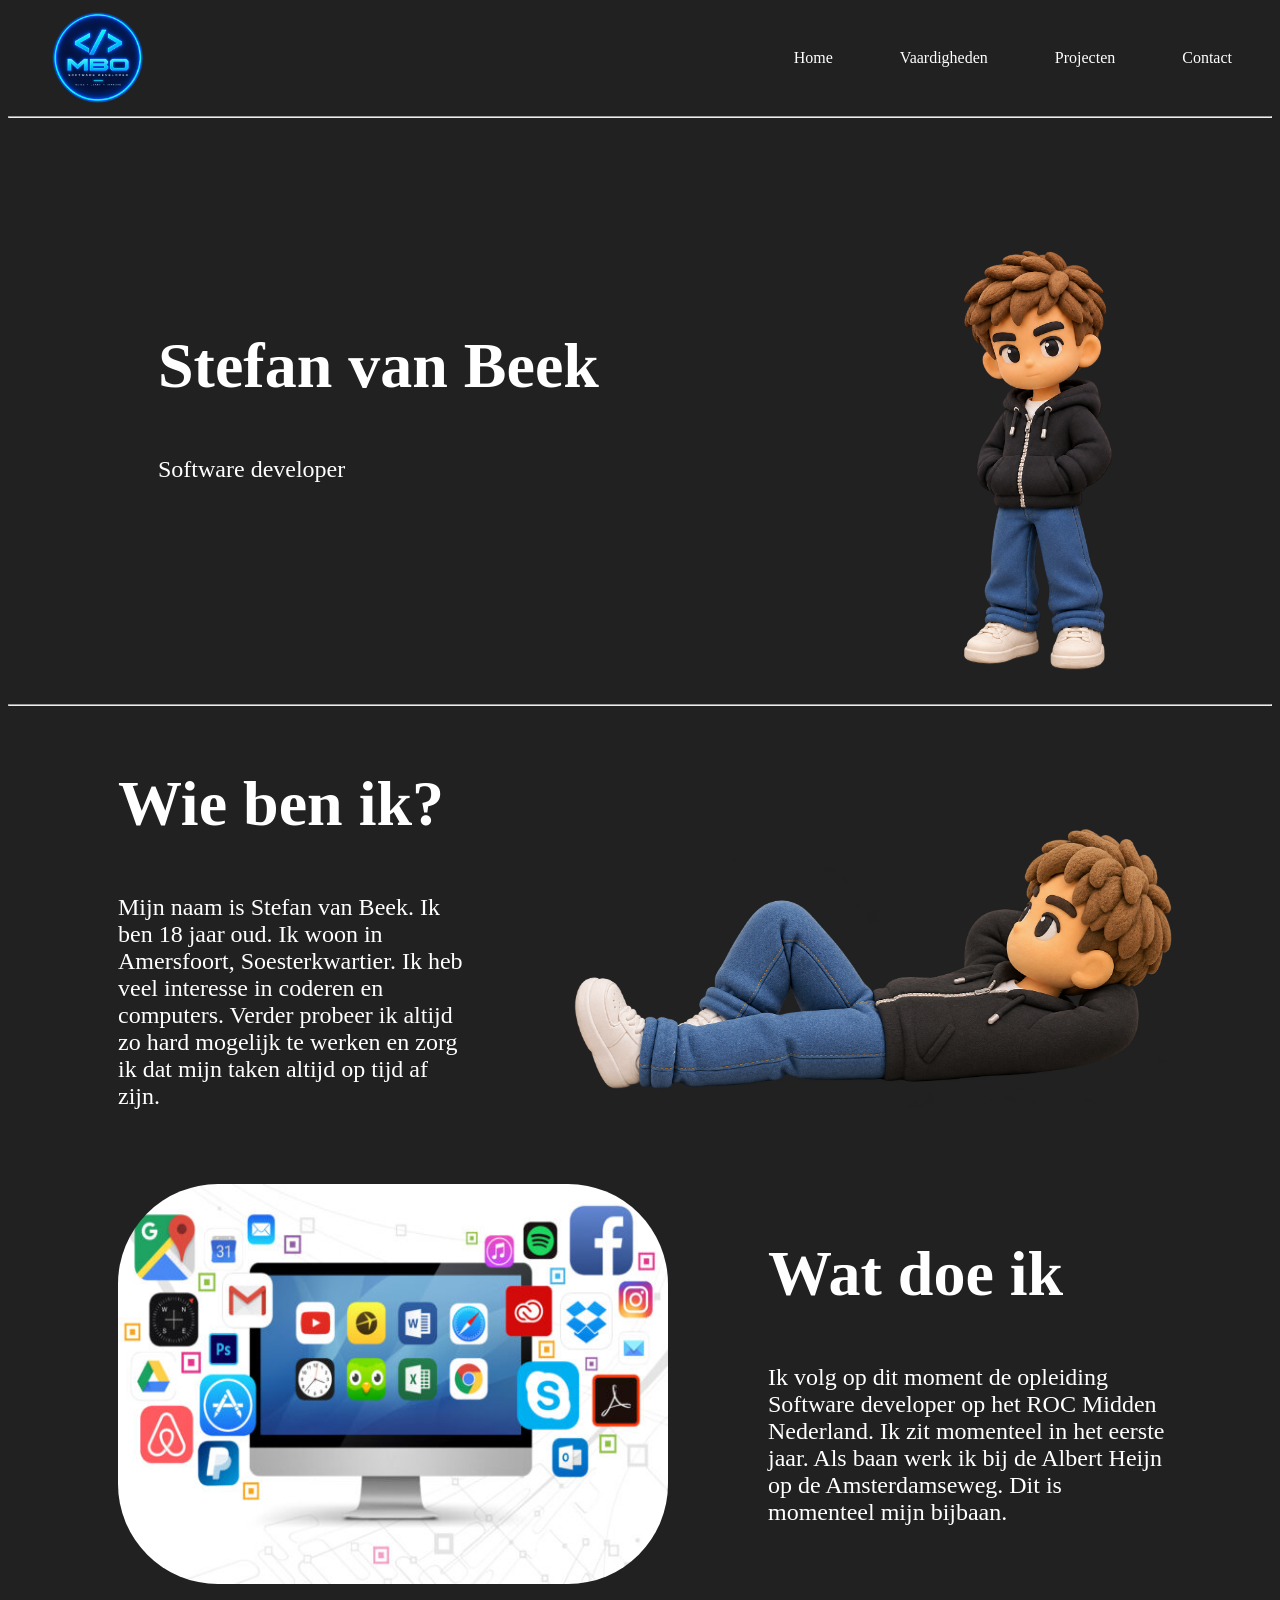
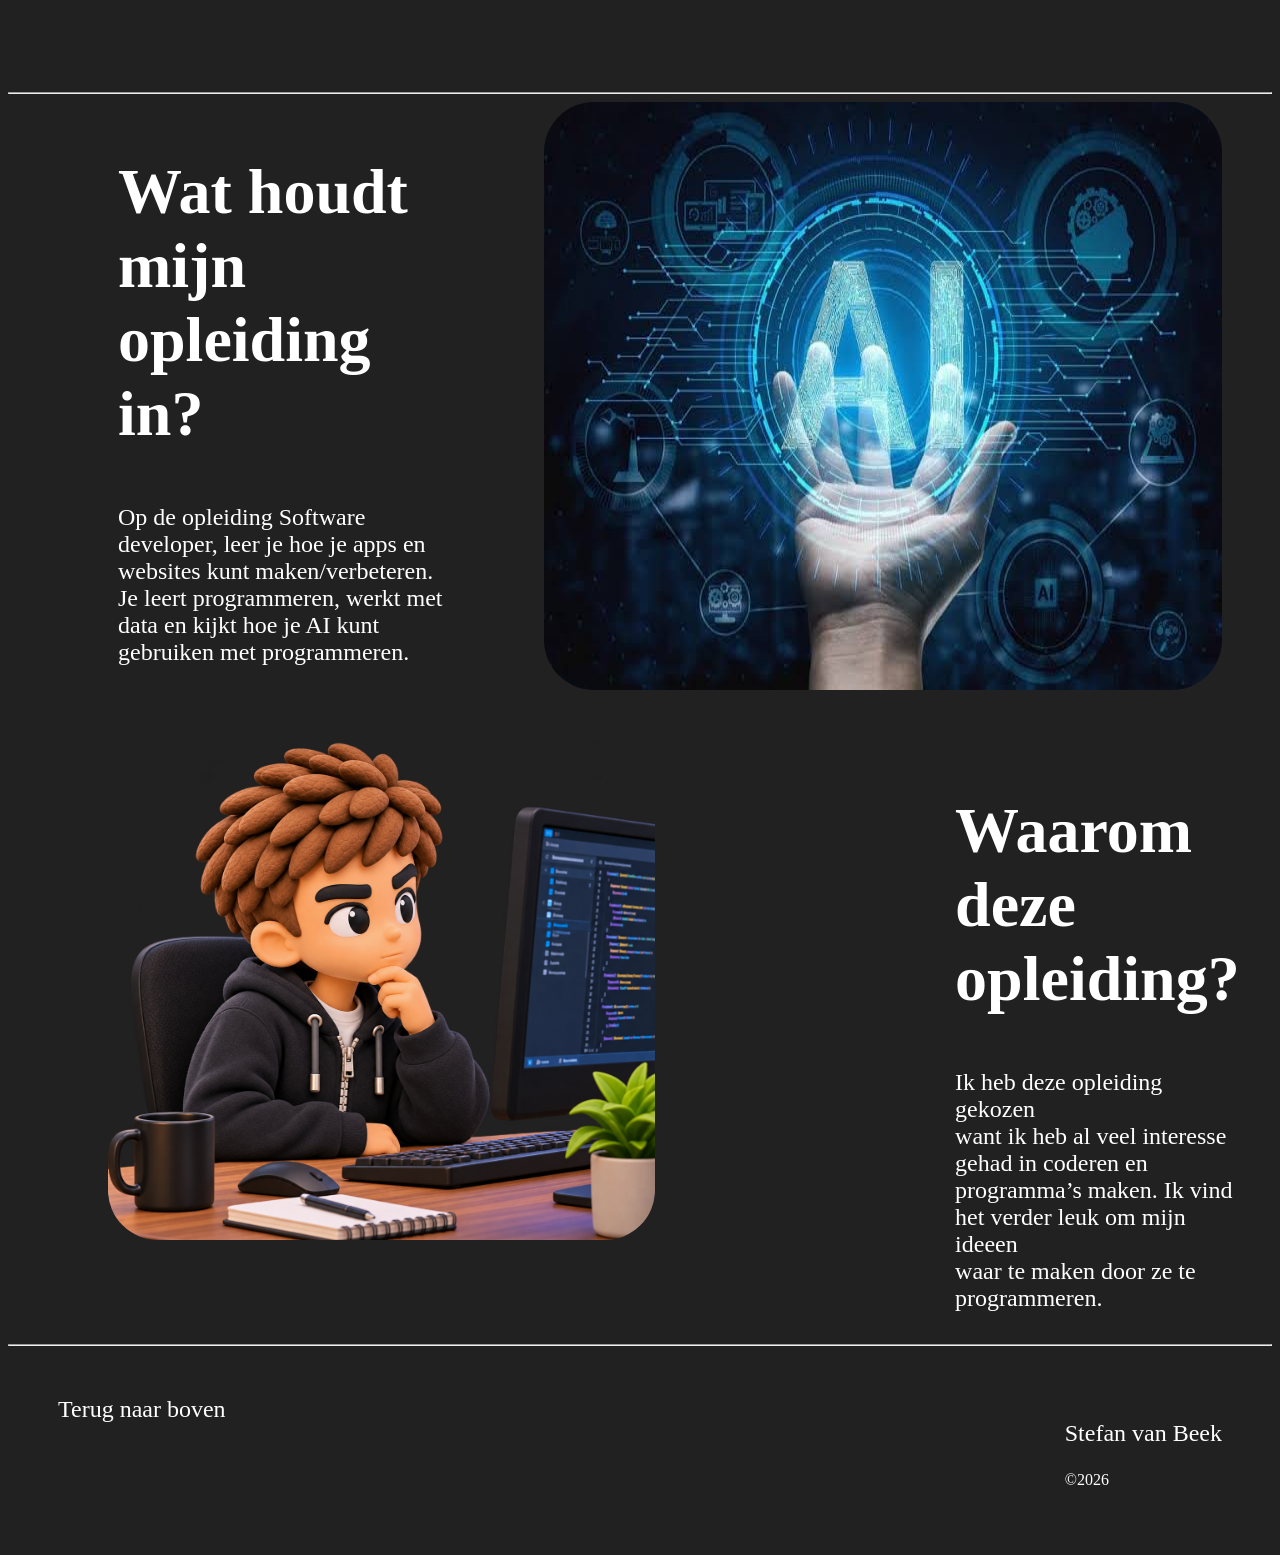
<file: index.html>
<!DOCTYPE html>
<html>
    <head>
        <title>Portfolio</title>
        <link rel="stylesheet" href="style.css">
        <meta name="viewport" content="width=device-width, initial-scale=1.0">
    </head>

    <!--Navigatie-->
    <nav id = "Nav">
        <img src="images/Logo.png" class="ResponsiveIMG">
        <div class = "Onderwerpen">
            <a href="index.html">Home</a>
            <a href="Vaardigheden.html">Vaardigheden</a>
            <a href="Projecten.html">Projecten</a>
            <a href="Contact.html">Contact</a>
            </div>
    </nav>

    <hr>
    
    <body>

        <!--Hero section-->
        <section class="Hero">
            <div class = "HeroTekst">
                <h1 class = "font64">Stefan van Beek</h1>
                <p class = "font24">Software developer</p>
            </div>

            <img src = "images/Avatar.png" class= "HeroIMG">
        </section>

        <hr>

        <!--Over mij-->
        <section class="MijzelfWie">
            <div class="Wie">
                <h1 class = "font64">Wie ben ik?</h1>
                <p class = "font24">Mijn naam is Stefan van Beek. Ik ben 18 jaar oud. Ik woon in  Amersfoort, Soesterkwartier. Ik heb veel interesse in coderen en computers. Verder probeer ik altijd zo hard mogelijk te werken en zorg ik dat mijn taken altijd op tijd af zijn.</p>
        </div>
            <img src="images/Liggend.png" width="600" height="300">
        </section>

        <section class="MijzelfWat">
        <img src = "images/Programs.jpg" width="550" height="400">

            <div class = "Wat">
                <h1 class = "font64">Wat doe ik</h1>
                <p class = "font24">Ik volg op dit moment de opleiding Software developer op het ROC Midden Nederland. Ik zit momenteel in het eerste jaar. Als baan werk ik bij de Albert Heijn op de Amsterdamseweg. Dit is momenteel mijn bijbaan.</p>
                </div>
        </section>

        <hr>

        <!--Mijn opleiding-->
        <section class = "OpleidingWat">
            <div class="Wie">
                <h1 class = "font64">Wat houdt mijn opleiding in?</h1>
                <p class = "font24">Op de opleiding Software developer, leer je hoe je apps en websites kunt maken/verbeteren. Je leert programmeren, werkt met data en kijkt hoe je AI kunt gebruiken met programmeren.</p>
            </div>

            <img src = "images/AI.jpg">
        </section>

        <section class = "OpleidingWaarom">
            <img src="images/opleiding.png" width="600" height="500">
            <div class = "Waarom">
                <h1 class = "font64">Waarom deze <br> opleiding?</h1>
                <p class = "font24">Ik heb deze opleiding gekozen <br> want ik heb al veel interesse <br> gehad in coderen en <br> programma’s maken. Ik vind <br> het verder leuk om mijn ideeen <br> waar te maken door ze te <br> programmeren.</p>
            </div>
        </section>

        <hr>

        <!--Footer-->
        <section class = "Footer">
            <a href = "#Nav" class="font24">Terug naar boven</a>
            <div class = "Trademark">
            <p class = font24>Stefan van Beek</p>
            <p class = "font16">&copy;2026</p>
            </div>
        </section>
    </body>
</html>
</file>
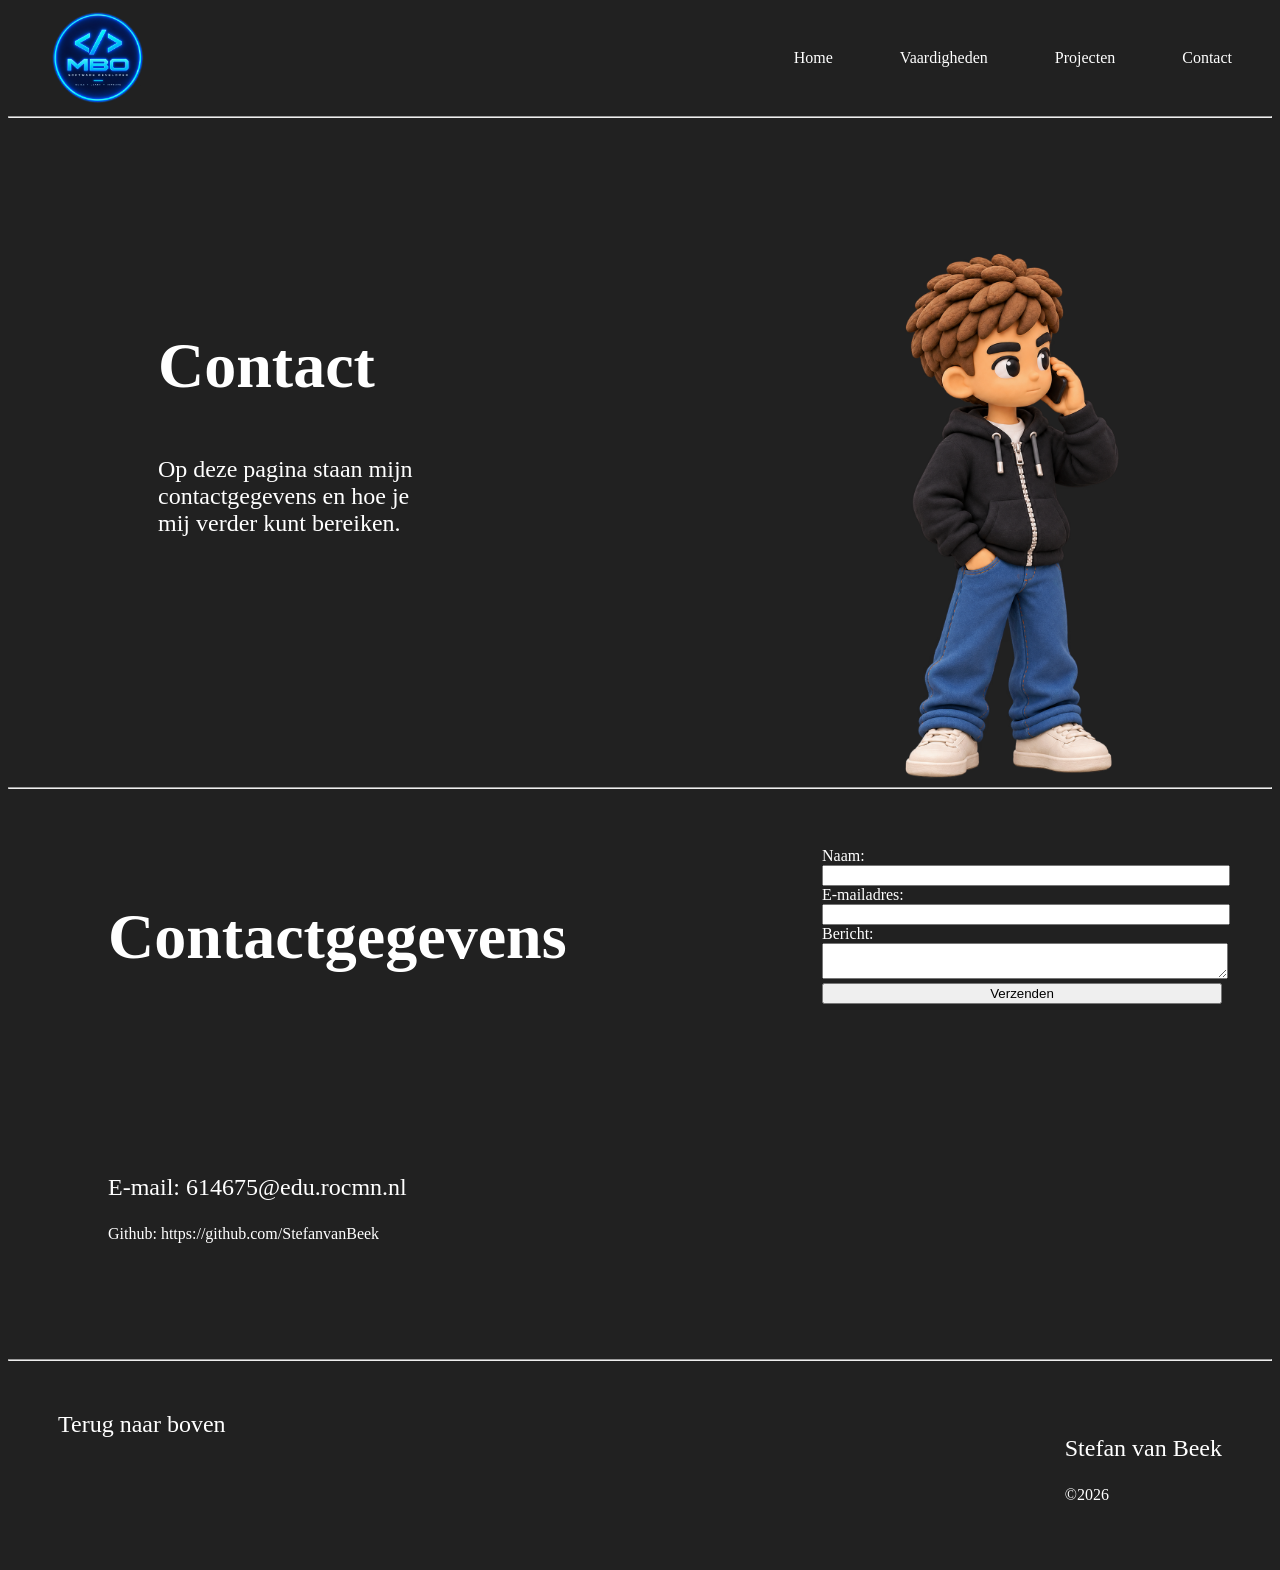
<file: Contact.html>
<!DOCTYPE html>
<html>
    <head>
        <title>Portfolio</title>
        <link rel="stylesheet" href="style.css">
        <meta name="viewport" content="width=device-width, initial-scale=1.0">
    </head>

    <!--Navigatie-->
    <nav id="Nav">
        <img src="images/Logo.png" class="ResponsiveIMG">
        <div class = "Onderwerpen">
            <a href="index.html">Home</a>
            <a href="Vaardigheden.html">Vaardigheden</a>
            <a href="Projecten.html">Projecten</a>
            <a href="Contact.html">Contact</a>
            </div>
    </nav>

    <hr>
    
    <body>

        <!--Hero section-->
        <section class="Hero">
            <div class = "HeroTekst">
                <h1 class = "font64">Contact</h1>
                <p class = "font24">
                    Op deze pagina staan mijn <br> contactgegevens en hoe je <br> mij verder kunt bereiken.
                </p>
            </div>

            <img src="images/Contact.png" width="400" height="500">
        </section>

        <hr>

        <!--Contactgegevens-->
        <section class="Contact">
            <div class="Gegevens">
                <h1 class = "font64">Contactgegevens</h1>
                <p class = "font24">E-mail: 614675@edu.rocmn.nl</p>
                <p>Github:
                    <a href = "https://github.com/StefanvanBeek">https://github.com/StefanvanBeek</a>
                </p>
            </div>

            <div class = "Formulier">
                <form action="#" method="post">
                    <label for ="naam">Naam:</label>
                    <input type = "text" id="naam" name="naam">

                    <br>

                    <label for="E-mail">E-mailadres:</label>
                    <input type = "email" id="email" name="email">

                    <br>
                    
                    <label for ="bericht">Bericht:</label>
                    <textarea id = "bericht" name="bericht"></textarea>

                    <input type="submit" value="Verzenden">
                </form>
            </div>
        </section>

        <hr>

        <!--Footer-->
        <section class = "Footer">
            <a href = "#Nav" class="font24">Terug naar boven</a>
            <div class = "Trademark">
            <p class = font24>Stefan van Beek</p>
            <p class = "font16">&copy;2026</p>
            </div>
        </section>
    </body>
</html>
</file>
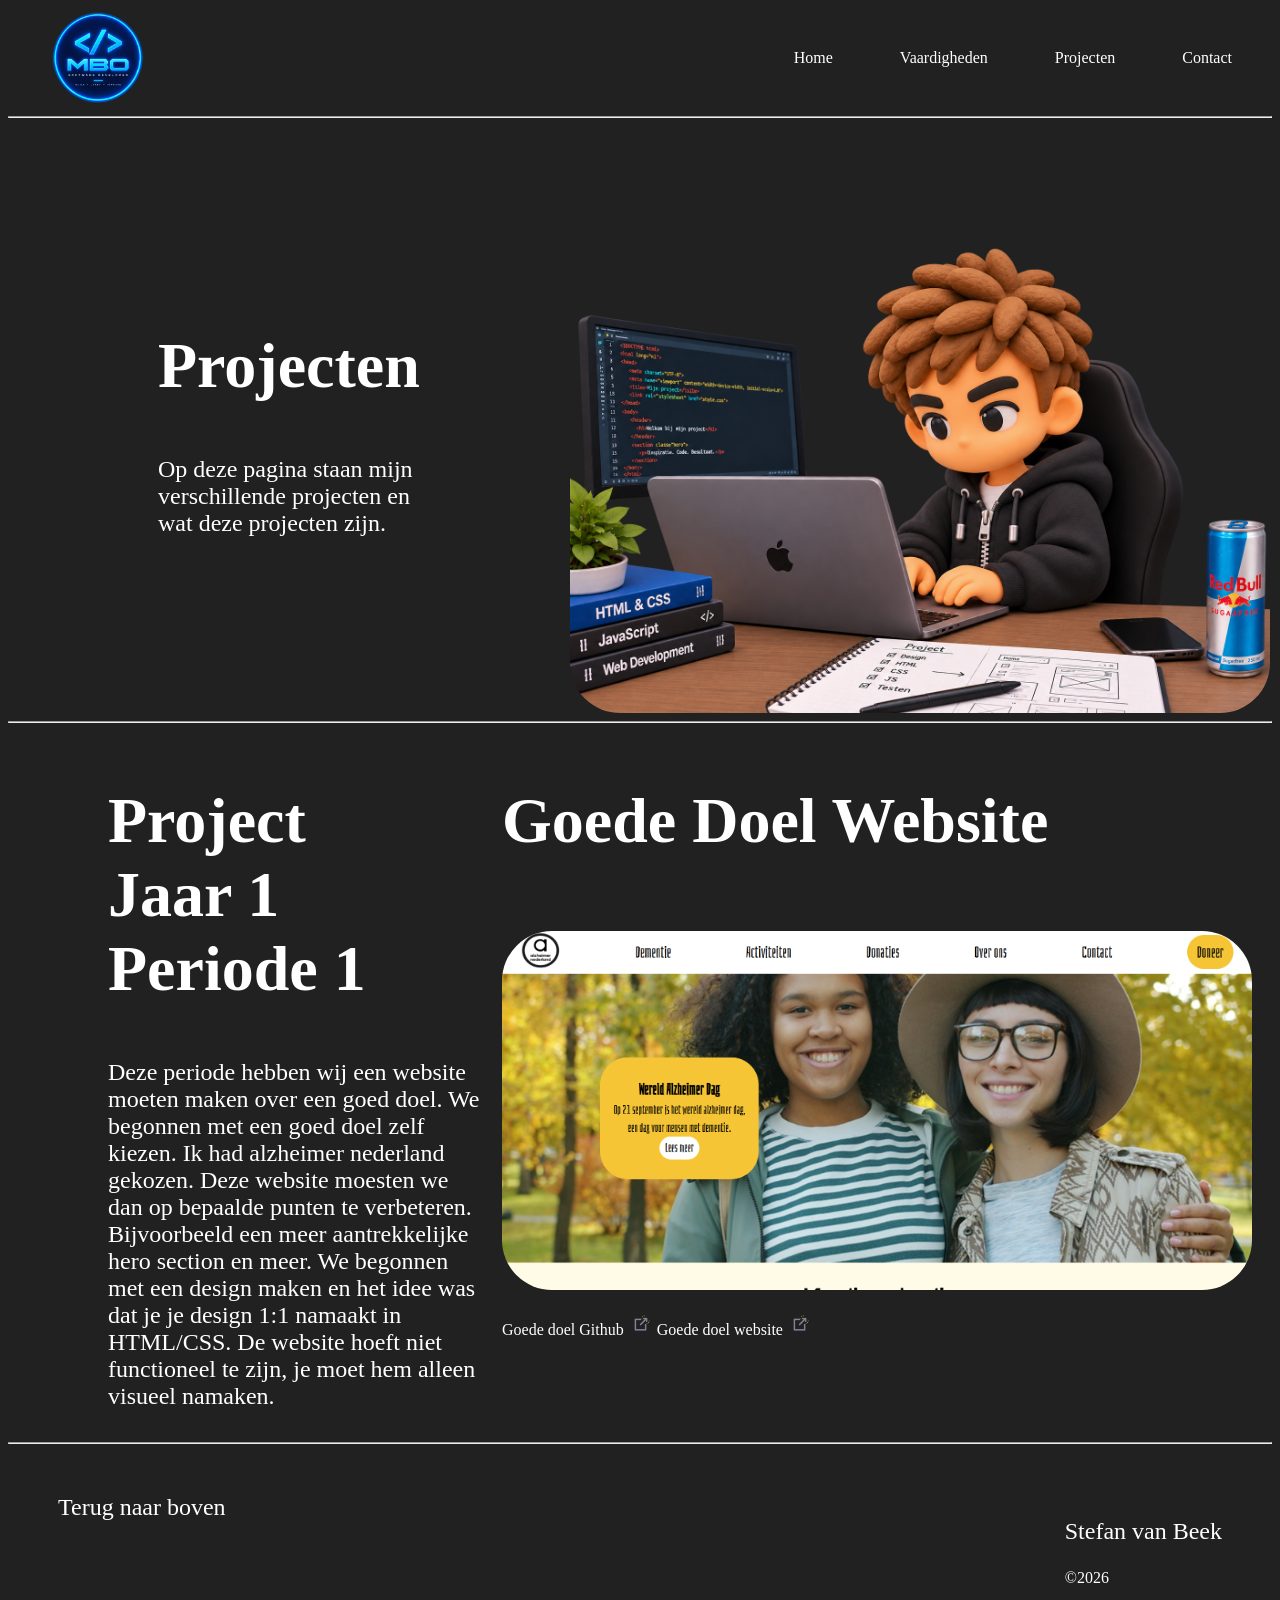
<file: Projecten.html>
<!DOCTYPE html>
<html>
    <head>
        <title>Portfolio</title>
        <link rel="stylesheet" href="style.css">
        <meta name="viewport" content="width=device-width, initial-scale=1.0">
    </head>

    <!--Navigatie-->
    <nav id = "Nav">
        <img src="images/Logo.png" class="ResponsiveIMG">
        <div class = "Onderwerpen">
            <a href="index.html">Home</a>
            <a href="Vaardigheden.html">Vaardigheden</a>
            <a href="Projecten.html">Projecten</a>
            <a href="Contact.html">Contact</a>
            </div>
    </nav>

    <hr>
    
    <body>

        <!--Hero section-->
        <section class="Hero">
            <div class = "HeroTekst">
                <h1 class = "font64">Projecten</h1>
                <p class = "font24">
                    Op deze pagina staan mijn <br> verschillende projecten en <br> wat deze projecten zijn.
                </p>
            </div>

            <img src="images/Projecten.png" width="700" height="500">
        </section>

        <hr>

        <!--Project Goede doel-->
        <section class="Doel">
            <div class="GDoel">
                <h1 class = "font64">Project <br> Jaar 1 <br> Periode 1</h1>
                <p class = "font24">
                    Deze periode hebben wij een website moeten maken over een goed doel. We begonnen met een goed doel zelf kiezen. Ik had alzheimer nederland gekozen. Deze website moesten we dan op bepaalde punten te verbeteren. Bijvoorbeeld een meer aantrekkelijke hero section en meer. We begonnen met een design maken en het idee was dat je je design 1:1 namaakt in HTML/CSS. De website hoeft niet functioneel te zijn, je moet hem alleen visueel namaken.
                </p>
            </div>

            <div class = "ImgDoel">
                <h1 class = "font64">Goede Doel Website</h1>
                <img src="images/Website.png" class="img3">
                <div class = "Linkjes">
                <a href="https://github.com/StefanvanBeek/Goed-goel-website">
                    Goede doel Github
                    <img src="images/extern.png" width="25">
                </a>
                <a href="Goeddoel/index.html">
                    Goede doel website
                    <img src="images/extern.png" width="25">
                </a>
                </div>
            </div>

        </section>

        <hr>

        <!--Footer-->
        <section class = "Footer">
            <a href = "#Nav" class="font24">Terug naar boven</a>
            <div class = "Trademark">
            <p class = font24>Stefan van Beek</p>
            <p class = "font16">&copy;2026</p>
            </div>
        </section>
    </body>
</html>
</file>
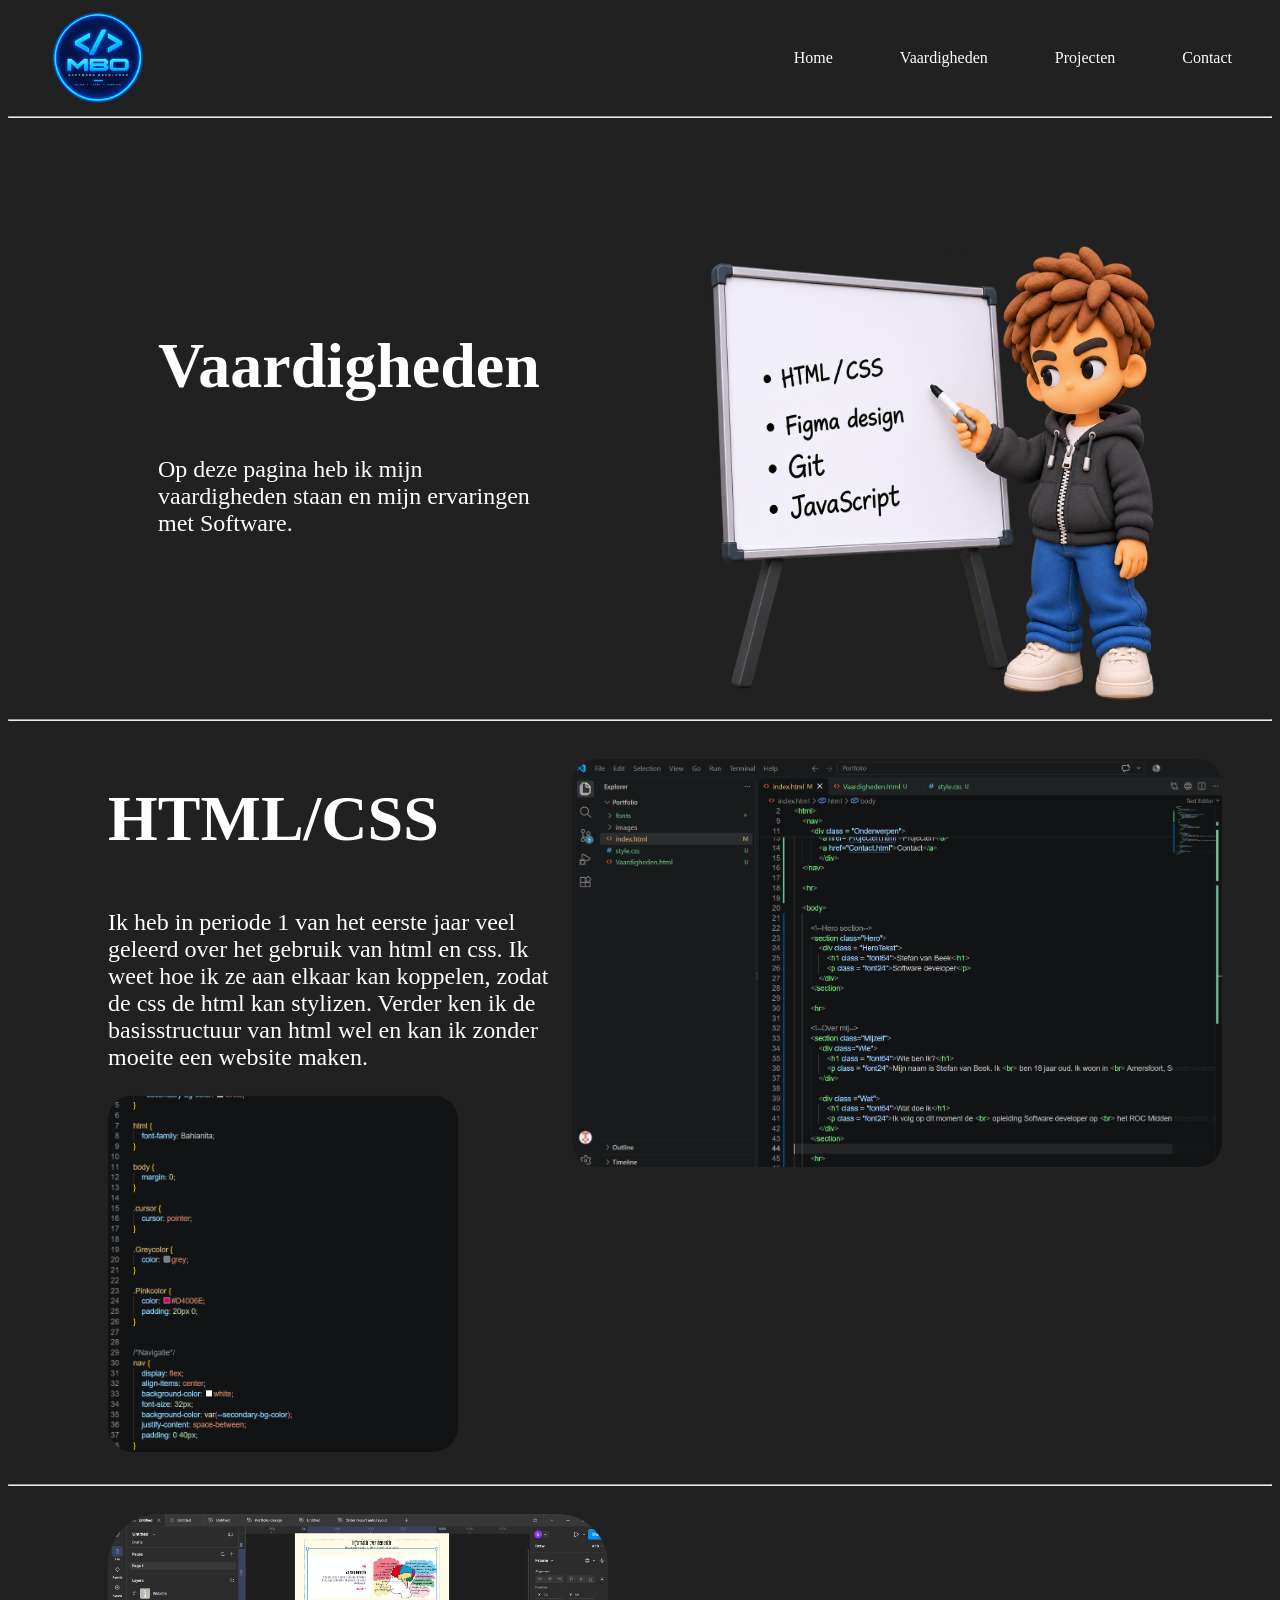
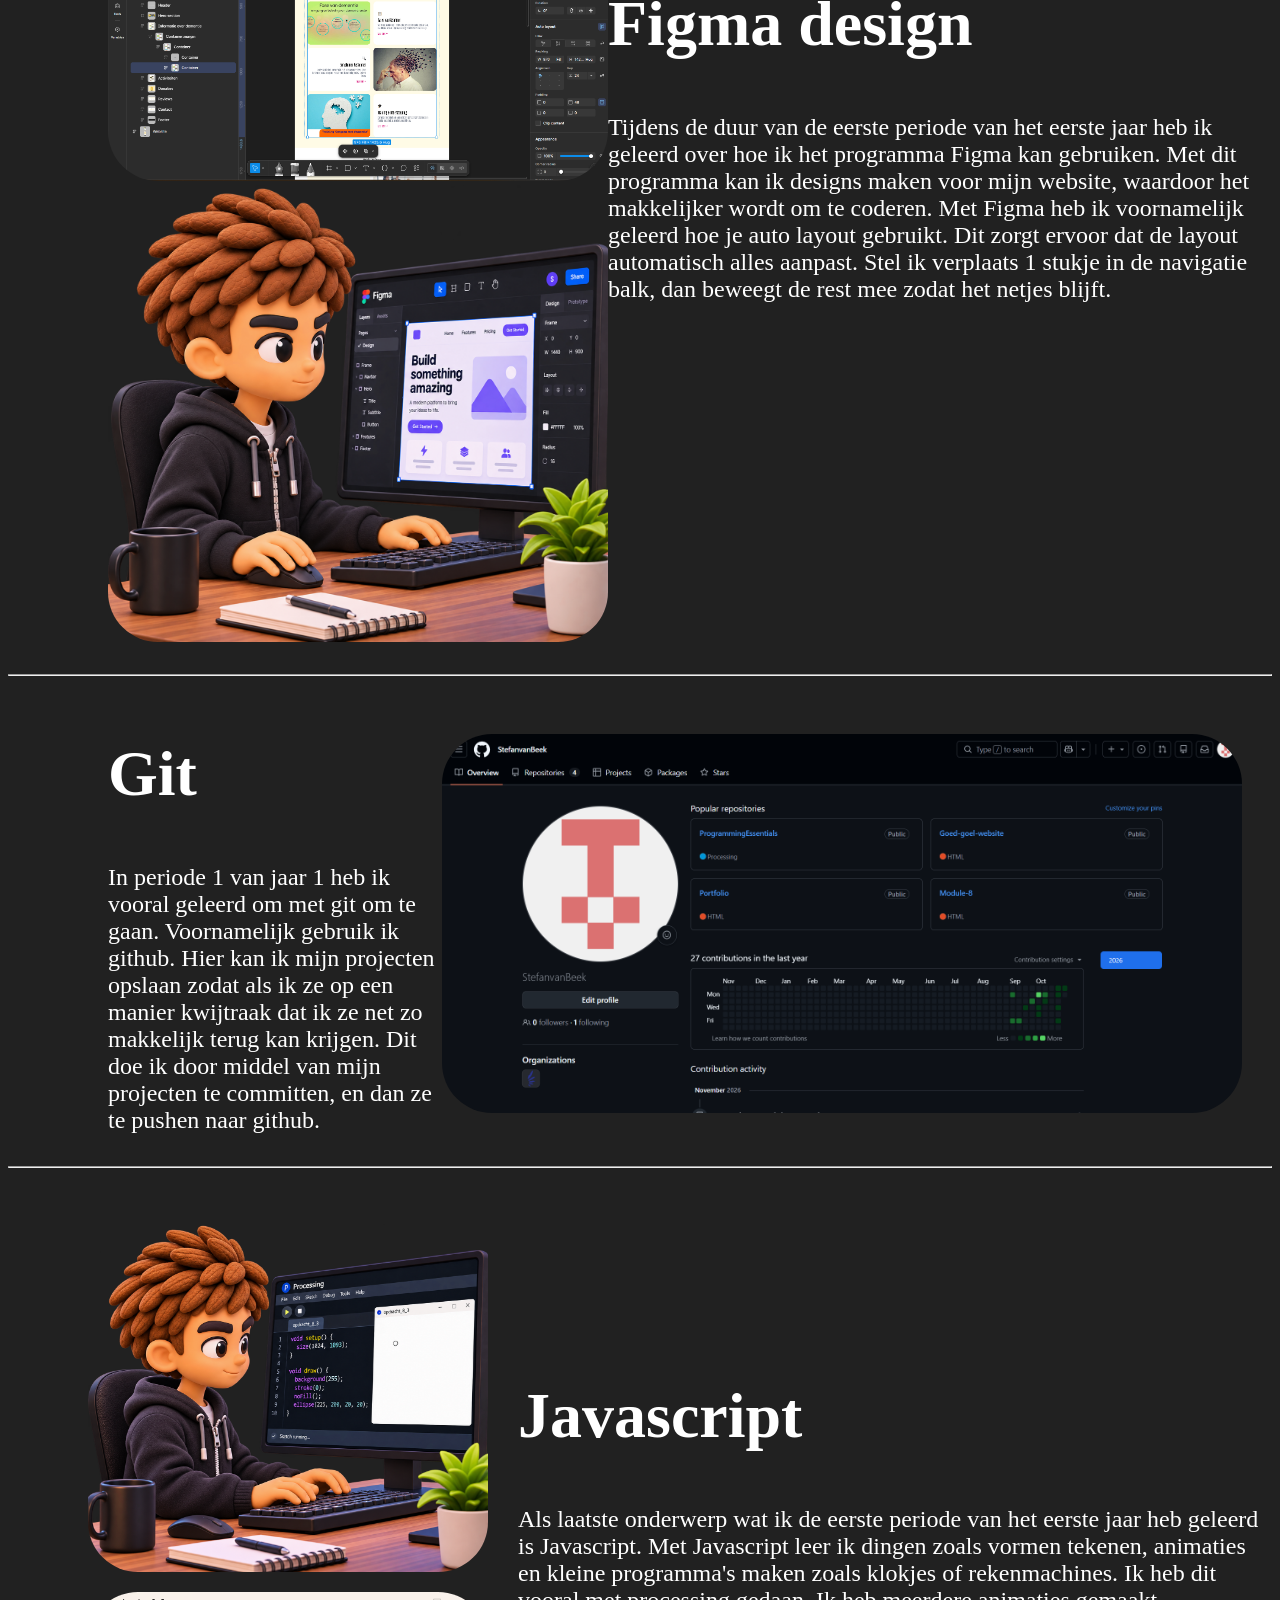
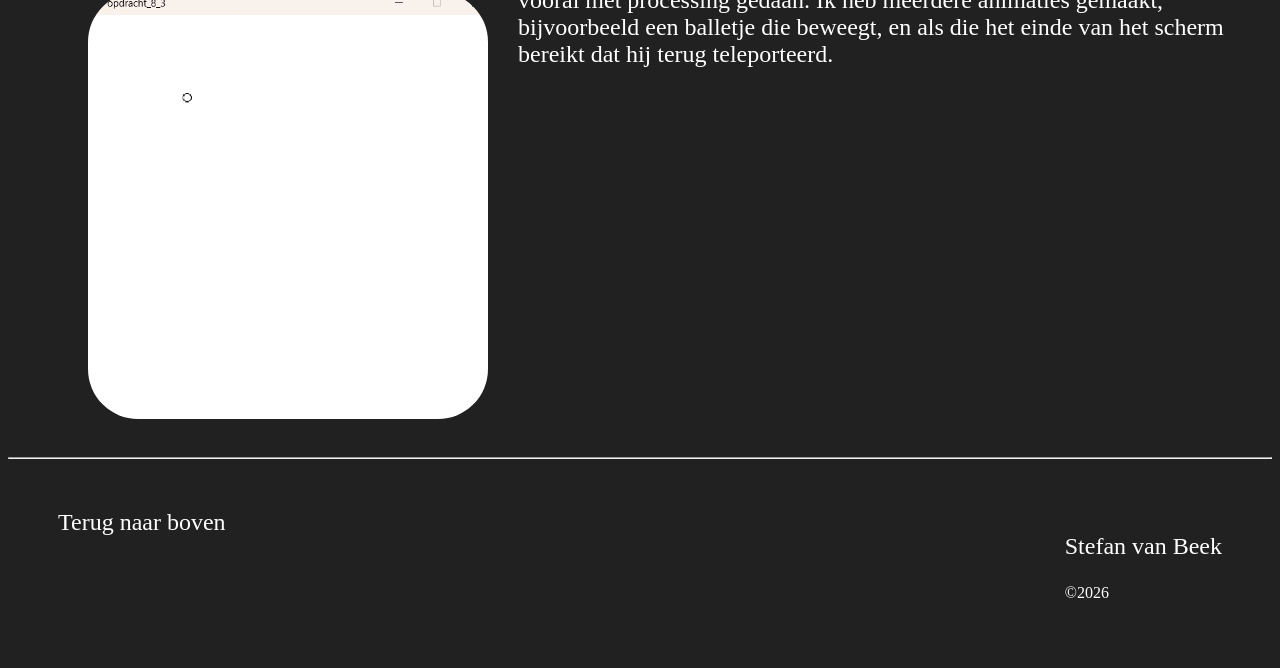
<file: Vaardigheden.html>
<!DOCTYPE html>
<html>
    <head>
        <title>Portfolio</title>
        <link rel="stylesheet" href="style.css">
        <meta name="viewport" content="width=device-width, initial-scale=1.0">
    </head>

    <!--Navigatie-->
    <nav id = "Nav">
        <img src="images/Logo.png" class="ResponsiveIMG">
        <div class = "Onderwerpen">
            <a href="index.html">Home</a>
            <a href="Vaardigheden.html">Vaardigheden</a>
            <a href="Projecten.html">Projecten</a>
            <a href="Contact.html">Contact</a>
            </div>
    </nav>

    <hr>
    
    <body>

        <!--Hero section-->
        <section class="Hero">
            <div class = "HeroTekst">
                <h1 class = "font64">Vaardigheden</h1>
                <p class = "font24">
                    Op deze pagina heb ik mijn <br> vaardigheden staan en mijn ervaringen met Software.
                </p>
            </div>

            <img src="images/Vaardigheden.png" width="500" height="450">
        </section>

        <hr>

        <!--HTML/CSSj-->
        <section class="HTML">
            <div class="HTMLT">
                <h1 class = "font64">HTML/CSS</h1>
                <p class = "font24">
                    Ik heb in periode 1 van het eerste jaar veel geleerd over het gebruik van html en css. Ik weet hoe ik ze aan elkaar kan koppelen, zodat de css de html kan stylizen. Verder ken ik de basisstructuur van html wel en kan ik zonder moeite een website maken.
                </p>

                <img src="images/Code2.png" class="img2">
                </div>

                <div>
                <img src="images/Code1.png" class = "img1">
            </div>
        </section>

        <hr>

        <!--Figma-->
        <section class = "Figma">
            <div class = "img4">
                <img src="images/FigmaDesign.png" width="500">
                <img src ="images/Figma.png" width="500">
            </div>
            <div class = "FigmaDesign">
                <h1 class = "font64">Figma design</h1>
                <p class = "font24">
                    Tijdens de duur van de eerste periode van het eerste jaar heb ik geleerd over hoe ik het programma Figma kan gebruiken. Met dit programma kan ik designs maken voor mijn website, waardoor het makkelijker wordt om te coderen. Met Figma heb ik voornamelijk geleerd hoe je auto layout gebruikt. Dit zorgt ervoor dat de layout automatisch alles aanpast. Stel ik verplaats 1 stukje in de navigatie balk, dan beweegt de rest mee zodat het netjes blijft.
                </p>
            </div>
        </section>

        <hr>

        <!--Git-->
        <section class = "Git">
            <div class = "Github">
                <h1 class = "font64">Git</h1>
                <p class = "font24">
                    In periode 1 van jaar 1 heb ik vooral geleerd om met git om te gaan. Voornamelijk gebruik ik github. Hier kan ik mijn projecten opslaan zodat als ik ze op een manier kwijtraak dat ik ze net zo makkelijk terug kan krijgen. Dit doe ik door middel van mijn projecten te committen, en dan ze te pushen naar github.
                </p>
            </div>

            <div class = "img5">
                <img src="images/Github.png" width="800">
            </div>
        </section>

        <hr>

        <!--Javascript-->
        <section class = "Javascript">

         <div class = "img6">
                <img src="images/Javascript.png" width="400">
                <img src="images/Processing.png" width="400">
        </div>

            <div class = "Java">
                <h1 class = "font64">Javascript</h1>
                <p class = "font24">
                    Als laatste onderwerp wat ik de eerste periode van het eerste jaar heb geleerd is Javascript. Met Javascript leer ik dingen zoals vormen tekenen, animaties en kleine programma's maken zoals klokjes of rekenmachines. Ik heb dit vooral met processing gedaan. Ik heb meerdere animaties gemaakt, bijvoorbeeld een balletje die beweegt, en als die het einde van het scherm bereikt dat hij terug teleporteerd.
                </p>
            </div>
        </section>

        <hr>
        
        <!--Footer-->
        <section class = "Footer">
            <a href = "#Nav" class="font24">Terug naar boven</a>
            <div class = "Trademark">
            <p class = font24>Stefan van Beek</p>
            <p class = "font16">&copy;2026</p>
            </div>
        </section>
    </body>
</html>
</file>
<file: style.css>
/*Algemene code*/
html {
    scroll-behavior: smooth;
}

body {
    background-color: #212121;
    color: white;
    font-family: Orbitron;;
}

.font64{
    font-size: 64px;
}

.font32{
    font-size: 32px;
}

.font24 {
    font-size: 24px;
}

.font16 {
    font-size: 16px;
}

.underline {
    text-decoration: underline;
}

a:hover{
    color:blue;
    text-decoration: underline;
    cursor:pointer;
}

a {
    color: white;
    text-decoration: none;
}

a > img:hover {
    background-color: rgb(61, 61, 61);
}

.pointer{
    cursor: pointer;
}

.Logo:hover{
    color: white;
    text-decoration: none;
    cursor:pointer;
}

.ResponsiveIMG{
    width: 100px;
    max-width: 100%;
    height: auto;
}

/*Main page*/
.Hero {
    display: flex;
    justify-content: space-between;
}

.Hero > img {
    margin-top: 120px;
    border-radius: 50px;
    margin-right: 75px;
    height: auto;
}

.HeroIMG {
    width: 300px;
}

.HeroTekst{
    padding: 150px;
}

nav {
    display: flex;
    align-items: center;
    justify-content: space-between;
    padding: 0 40px;
}

.Onderwerpen {
    display: flex;
    gap: 67px;
}

.Mijzelf {
    display: flex;
}

.Opleiding {
    display: flex;
}

.Wie {
    padding: 0 100px;
}

.Wat {
    padding: 0 100px;
}

.Waarom {
    margin-left: 300px;
}

.Footer {
    display: flex;
    justify-content: space-between;
    margin: 50px;
}

.MijzelfWie {
    display: flex;
    justify-content: space-between;
    margin-left: 10px;
}

.MijzelfWie > img {
    margin-right: 100px;
    margin-top: 100px;
}

.MijzelfWat {
    display: flex;
    justify-content: space-between;
    margin-top: 50px;
    margin-left: 10px;
}

.MijzelfWat > img {
    margin-left: 100px;
    margin-bottom: 100px;
    border-radius: 100px;
}

.OpleidingWat {
    display: flex;
    justify-content: space-between;
    margin-left: 10px;
}

.OpleidingWat > img{
    border-radius: 50px;
    margin-right: 50px;
}

.OpleidingWaarom {
    display: flex;
    margin-right: 50px;
    justify-content: space-between;
    margin-top: 50px;
}

.OpleidingWaarom > img {
    border-radius: 50px;
    margin-left: 100px;
}

/*Vaardigheden*/
.HeroV {
    display: flex;
    justify-content: space-between;
}

.HeroV > img {
    margin-right: 100px;
    margin-top: 150px;
}

.img1 {
    width: 650px;
    margin-top: 30px;
    margin-right: 50px;
    border-radius: 25px;
}

.img2{
    width: 350px;
    margin-bottom: 20px;
    border-radius: 25px;
}

.HTML {
    display: flex;
    justify-content: space-between;
}

.HTMLT{
    margin-left: 100px;
}

.Figma {
    display: flex;
    justify-content: space-between;
    margin-left: 50px;
}

.FigmaDesign{
    margin-top: 40px;
}

.img4 {
    margin-top: 20px;
    margin-bottom: 20px;
    margin-left: 50px;
}

.img4 > img {
    border-radius: 50px;
}

.Git {
    display: flex;
    justify-content: space-between;
    margin-left: 50px;
}

.Github {
    margin-left: 50px;
}

.img5 {
    margin-top: 50px;
    margin-bottom: 30px;
    margin-right: 30px;
}

.img5 > img {
    border-radius: 50px;
}

.Javascript {
    display: flex;
    justify-content: space-between;
}

.Java {
    margin-top: 150px;
}

.img6 {
    display: flex;
    flex-direction: column;
    padding: 30px;
    gap: 20px;
    margin-left: 50px;
}

.img6 > img {
    border-radius: 50px;
}

/*Projecten*/
.Doel {
    display: flex;
    justify-content: space-between;
}

.GDoel {
    text-align: left;
    margin-left: 100px;
}

.ImgDoel{
    padding: 0 20px;
    display: flex;
    flex-direction: column;
    gap: 20px;
}

.ImgDoel > a {
    text-align: right;
}

.img3 {
    width: 750px;
    border-radius: 50px;
}

/*Contact*/
.Gegevens h1{
    margin-bottom: 200px;
}

.Contact {
    display: flex;
    justify-content: space-between;
    margin-left: 50px;
    margin-bottom: 50px;
    padding: 50px;
}

.Formulier {
    display: flex;
    flex-direction: column;
    gap: 16px;
    width: 400px;
}

input, textarea {
    width: 100%;
}

/*Responsive Phone*/
@media (max-width: 600px) {

/*Nav + Hero all pages */

    #Nav {
        flex-direction: column;
        padding: 10px;
        gap: 20px;
    }

    .ResponsiveIMG {
        width: 60px;
    }

    .Onderwerpen {
        flex-wrap: wrap;
        justify-content: center;
        gap: 15px;
    }

    .Hero {
        flex-direction: column;
        text-align: center;
        align-items: center;
        gap:10px;
        padding: 20px;
    }

    .HeroIMG {
        width: 250px;
        margin-left: 75px;
    }

    .HeroTekst{
        padding: 0;
    }

    .font64 {
        font-size: 32px;
    }

    .font24 {
        font-size: 18px;
    }

    .Hero > img {
        width: 250px;
        margin: 10px;
    }

    /*Wie ben ik?*/
    .MijzelfWie{
        flex-direction: column;
        text-align: center;
        align-items: center;
        flex-wrap: wrap;
        margin: 0;
        padding: 20px;
        gap: 20px;
    }

    .Wie{
        padding: 0;
    }

    .MijzelfWie > img{
        width: 300px;
        height: 200px;
        margin: 0;
    }

    .MijzelfWat {
        flex-direction: column-reverse;
        text-align: center;
        align-items: center;
        margin: 0;
        padding: 20px;
        gap: 10px;
    }

    .Wat{
        padding: 0;
    }

    .MijzelfWat > img{
        width: 300px;
        height: 200px;
        margin: 0;
        border-radius: 30px;
    }

    /*Mijn opleiding*/
    .OpleidingWat{
        flex-direction: column;
        align-items: center;
        text-align: center;
        padding: 20px;
        margin: 0;
        gap: 20px;
    }

    .OpleidingWat > img{
        width: 300px;
        margin-left: 50px;
    }

    .OpleidingWaarom{
        flex-direction: column-reverse;
        margin: 0;
        padding: 0;
        text-align: center;
        align-items: center;
        gap: 20px;
    }

    .Waarom{
        margin: 0;
    }

    .OpleidingWaarom > img {
        width: 300px;
        height: 250px;
        margin: 0;
    }

    /*Footer*/
    .Footer{
        justify-content: space-between;
        align-items: center;
        text-align: center;
        margin: 0;
        padding: 20px 10px;
        gap: 10px;
    }

    .Footer > a {
        font-size: 14px;
    }

    .Trademark{
        text-align: right;
    }

    .Trademark > p {
        font-size: 14px;
        margin: 0;
    }

    /*HTML*/
    .HTML{
        text-align: center;
        flex-direction: column;
        padding: 20px;
        margin: 0;
        gap: 20px;
    }

    .HTMLT{
        margin: 0;
    }

   .img1 {
        width: 300px;
        margin: 0;
        border-radius: 20px;
    }

    .img2 {
        width: 300px;
        margin: 0;
        border-radius: 20px;
    }

    /*Figma*/
    .Figma {
        flex-direction: column-reverse;
        padding: 20px;
        margin: 0;
        gap: 20px;
        text-align: center;
    }

    .img4 {
        display: flex;
        flex-direction: column;
        align-items: center;
        gap: 30px;
        margin: 0;
    }

    .img4 > img {
        width: 300px;
        border-radius: 20px;
    }

    .FigmaDesign {
        margin: 0;
    }

    /*Git*/
    .Git{
        flex-direction: column;
        padding: 20px;
        margin: 0;
        text-align: center;
    }

    .Github{
        margin: 0;
    }

    .img5{
        margin: 0;
    }

    .img5 > img {
        width: 300px;
        border-radius: 20px;
    }

    /*Javascript*/
    .Javascript{
        flex-direction: column-reverse;
        margin: 0;
        padding: 0;
        gap: 0px;
        text-align: center;
    }

    .Java{
        padding: 20px 20px 0;
        margin: 0;
    }
    
    .img6{
        margin: 0;
        padding: 0;
        gap: 20px;
        align-items: center;
    }

    .img6 > img{
        width: 300px;
        margin: 0;
        margin-bottom: 20px;
        border-radius: 20px;
    }

    /*Projecten*/
    .Doel{
        flex-direction: column;
        padding: 0;
        margin: 0;
        text-align: center;
    }

    .GDoel{
        padding: 20px;
        margin: 0;
        text-align: center;
    }

    .ImgDoel > img{
        width: 300px;
        border-radius: 20px;
    }

    .Linkjes {
        display: flex;
        justify-content: space-between;
        text-align: center;
    }

    /*Contact*/
    .Contact{
        flex-direction: column;
        padding: 20px;
        margin: 0;
        align-items: center;
        text-align: center;
    }

    .Gegevens h1{
        margin-bottom: 20px;
    }

    .Formulier{
        width: 300px;
    }
    }
</file>
